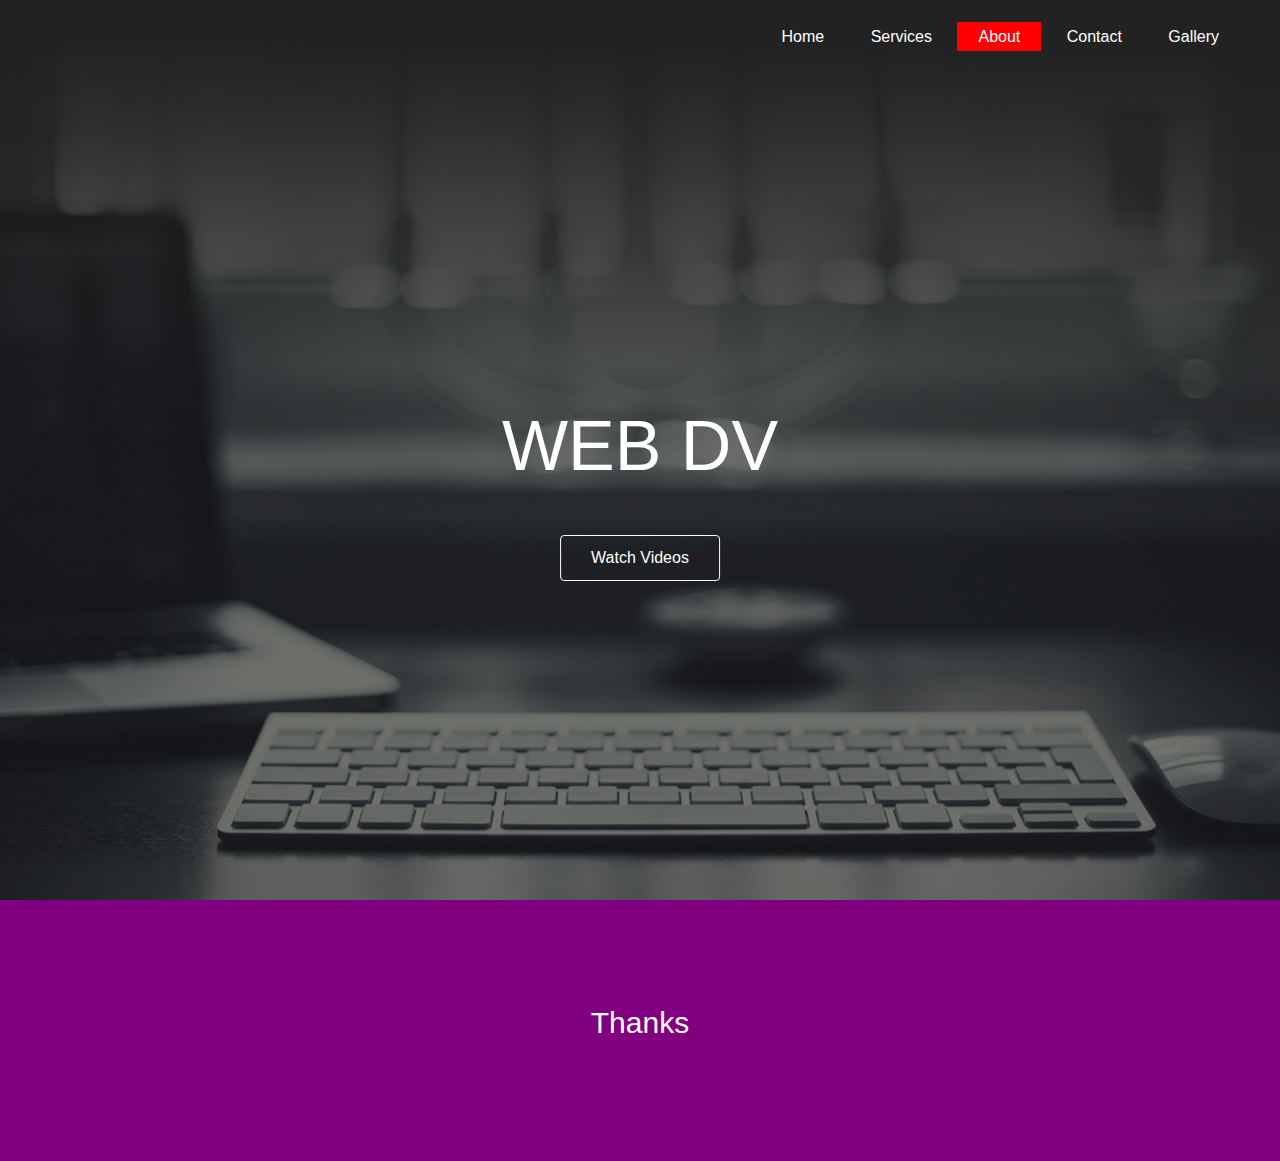
<file: about.html>
<!DOCTYPE html>

<html>
<head>
	<meta name="viewport" content="width=device-width, initial-scale=1.0">
	<link rel="stylesheet" href="https://stackpath.bootstrapcdn.com/bootstrap/4.4.1/css/bootstrap.min.css" integrity="sha384-Vkoo8x4CGsO3+Hhxv8T/Q5PaXtkKtu6ug5TOeNV6gBiFeWPGFN9MuhOf23Q9Ifjh" crossorigin="anonymous">
<script src="https://stackpath.bootstrapcdn.com/bootstrap/4.4.1/js/bootstrap.min.js" integrity="sha384-wfSDF2E50Y2D1uUdj0O3uMBJnjuUD4Ih7YwaYd1iqfktj0Uod8GCExl3Og8ifwB6" crossorigin="anonymous"></script>
	<link rel="stylesheet" type="text/css" href="style.css">
</head>
<body>
	<header>
		<div class="main">
			<ul>
				<li><a href="index.html">Home</a></li>
				<li><a href="service.html">Services</a></li>
				<li class="active"><a href="about.html">About</a></li>
				<li><a href="contact.html">Contact</a></li>
				<li><a href="gallery.html">Gallery</a></li>

			</ul>
		</div>

			<div class="title">
				<h1>WEB DV</h1>
			</div>
			<div class="button">
				<a href="#" class="btn">Watch Videos</a>

			</div>
	</header>
<footer>
		<div>  
			<p style="font-family: sans-serif;font-size: 30px;">Thanks</p>
		</div>
	</footer>
</body>
</html>
</file>
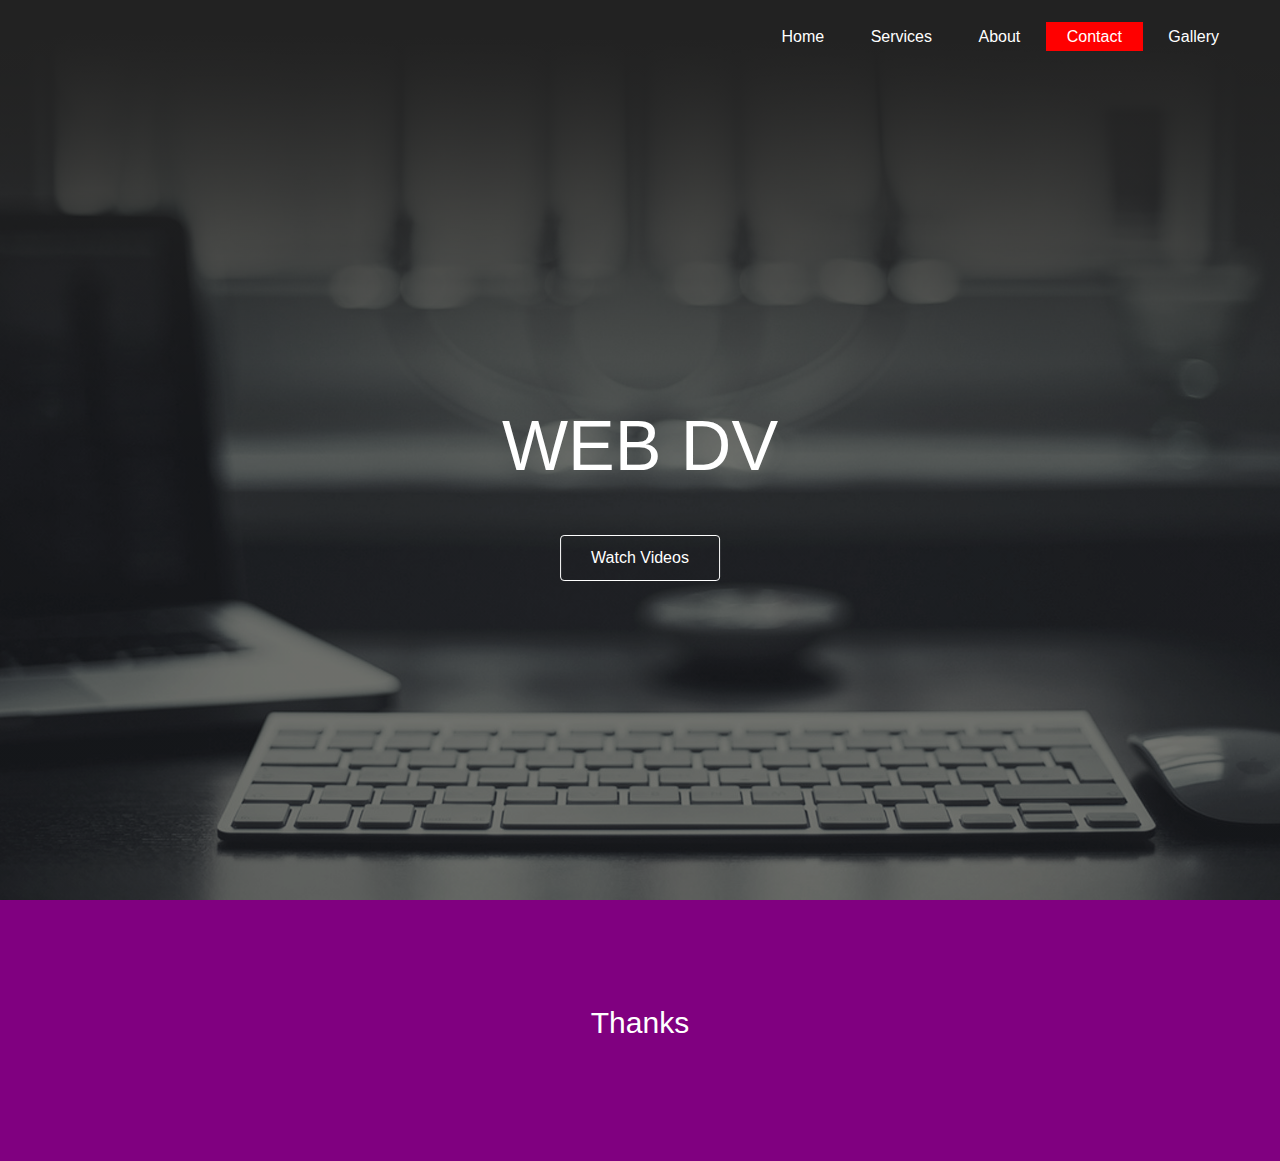
<file: contact.html>
<!DOCTYPE html>

<html>
<head>
	<meta name="viewport" content="width=device-width, initial-scale=1.0">
	<link rel="stylesheet" href="https://stackpath.bootstrapcdn.com/bootstrap/4.4.1/css/bootstrap.min.css" integrity="sha384-Vkoo8x4CGsO3+Hhxv8T/Q5PaXtkKtu6ug5TOeNV6gBiFeWPGFN9MuhOf23Q9Ifjh" crossorigin="anonymous">
<script src="https://stackpath.bootstrapcdn.com/bootstrap/4.4.1/js/bootstrap.min.js" integrity="sha384-wfSDF2E50Y2D1uUdj0O3uMBJnjuUD4Ih7YwaYd1iqfktj0Uod8GCExl3Og8ifwB6" crossorigin="anonymous"></script>
	<link rel="stylesheet" type="text/css" href="style.css">
</head>
<body>
	<header>
		<div class="main">
			<ul>
				<li><a href="index.html">Home</a></li>
				<li><a href="service.html">Services</a></li>
				<li><a href="about.html">About</a></li>
				<li class="active"><a href="contact.html">Contact</a></li>
				<li><a href="gallery.html">Gallery</a></li>

			</ul>
		</div>

			<div class="title">
				<h1>WEB DV</h1>
			</div>
			<div class="button">
				<a href="#" class="btn">Watch Videos</a>

			</div>
	</header>
<footer>
		<div>  
			<p style="font-family: sans-serif;font-size: 30px;">Thanks</p>
		</div>
	</footer>
</body>
</html>
</file>
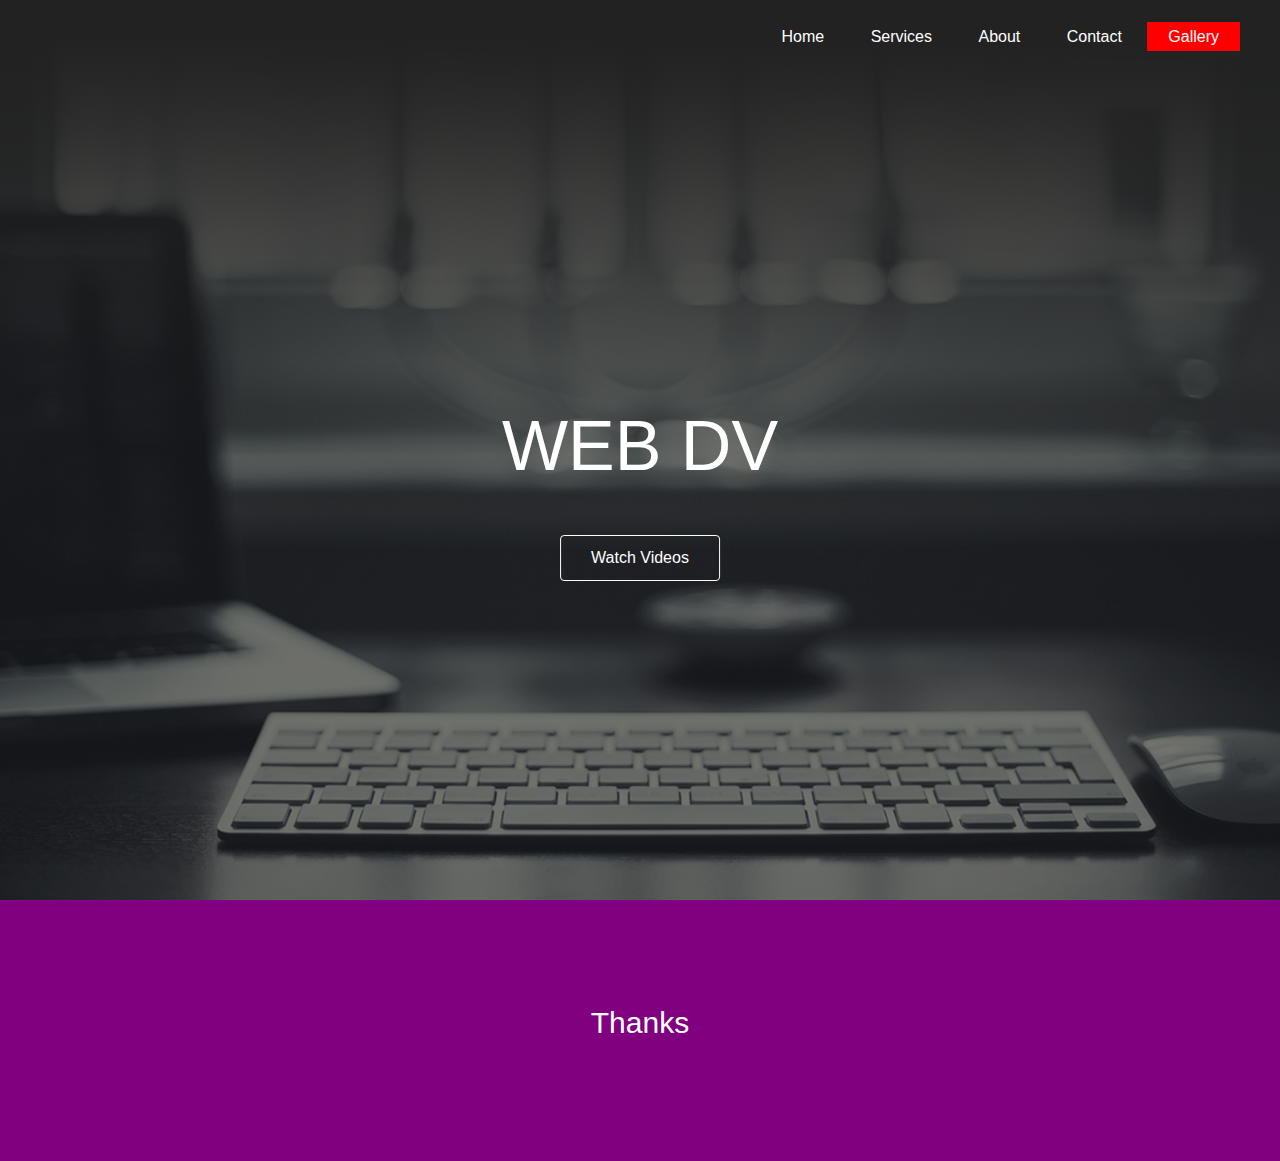
<file: gallery.html>
<!DOCTYPE html>

<html>
<head>
	<meta name="viewport" content="width=device-width, initial-scale=1.0">
	<link rel="stylesheet" href="https://stackpath.bootstrapcdn.com/bootstrap/4.4.1/css/bootstrap.min.css" integrity="sha384-Vkoo8x4CGsO3+Hhxv8T/Q5PaXtkKtu6ug5TOeNV6gBiFeWPGFN9MuhOf23Q9Ifjh" crossorigin="anonymous">
<script src="https://stackpath.bootstrapcdn.com/bootstrap/4.4.1/js/bootstrap.min.js" integrity="sha384-wfSDF2E50Y2D1uUdj0O3uMBJnjuUD4Ih7YwaYd1iqfktj0Uod8GCExl3Og8ifwB6" crossorigin="anonymous"></script>
	<link rel="stylesheet" type="text/css" href="style.css">
</head>
<body>
	<header>
		<div class="main">
			<ul>
				<li><a href="index.html">Home</a></li>
				<li><a href="service.html">Services</a></li>
				<li><a href="about.html">About</a></li>
				<li><a href="contact.html">Contact</a></li>
				<li class="active"><a href="gallery.html">Gallery</a></li>

			</ul>
		</div>

			<div class="title">
				<h1>WEB DV</h1>
			</div>
			<div class="button">
				<a href="#" class="btn">Watch Videos</a>

			</div>
	</header>
<footer>
		<div>  
			<p style="font-family: sans-serif;font-size: 30px;">Thanks</p>
		</div>
	</footer>
</body>
</html>
</file>
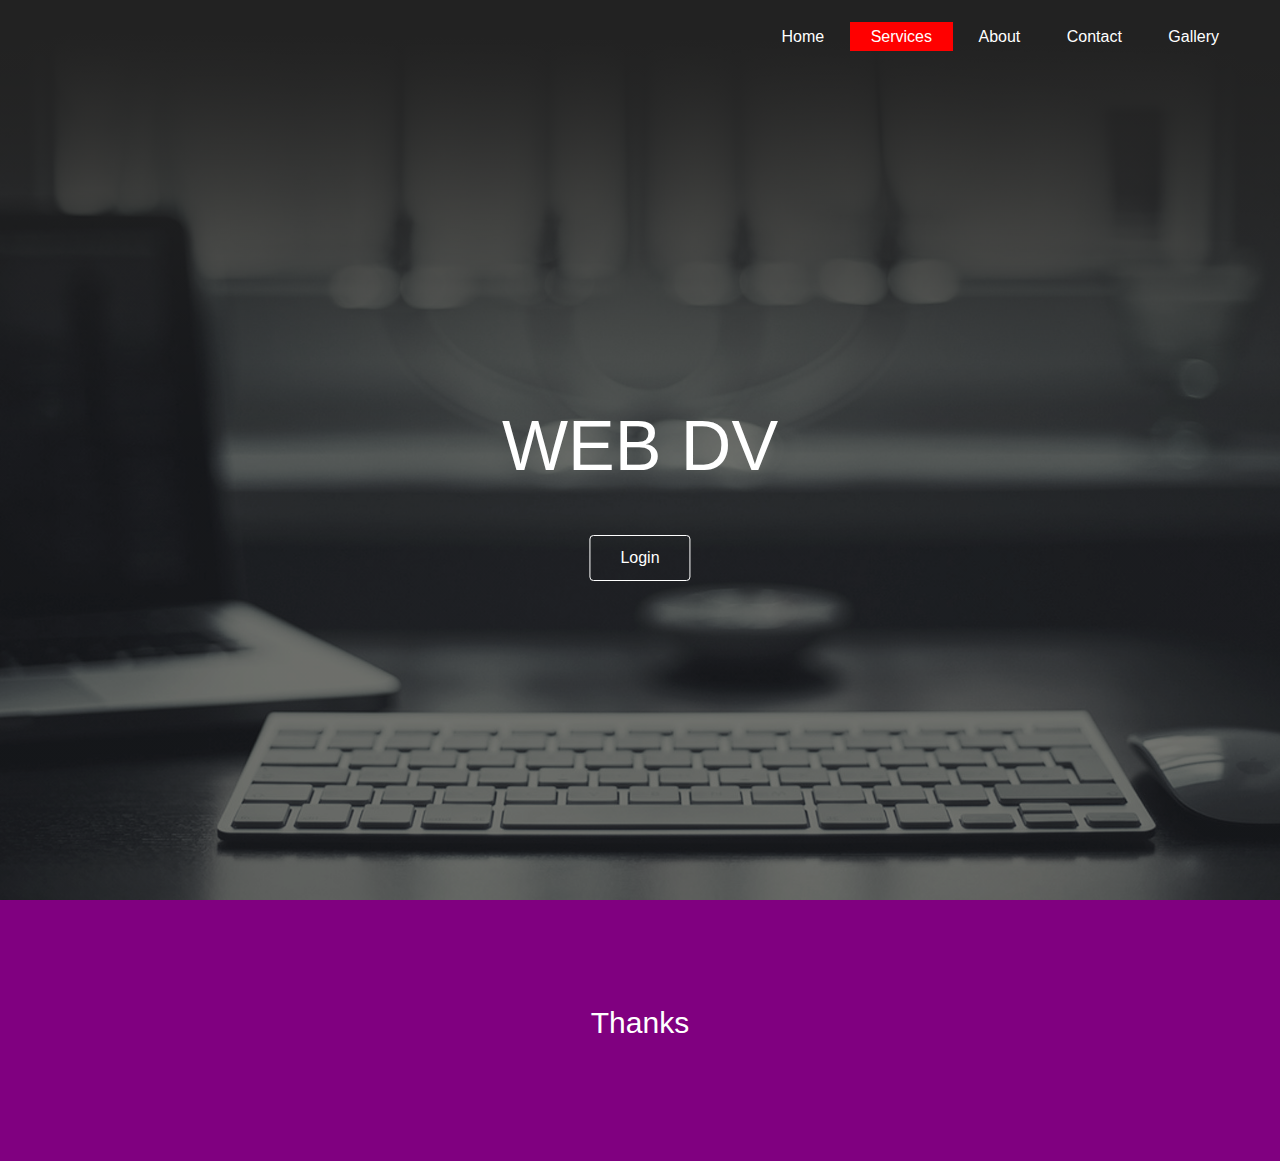
<file: service.html>
<!DOCTYPE html>

<html>
<head>
	<title>ServicePage</title>
	<meta name="viewport" content="width=device-width, initial-scale=1.0">
	<link rel="stylesheet" href="https://stackpath.bootstrapcdn.com/bootstrap/4.4.1/css/bootstrap.min.css" integrity="sha384-Vkoo8x4CGsO3+Hhxv8T/Q5PaXtkKtu6ug5TOeNV6gBiFeWPGFN9MuhOf23Q9Ifjh" crossorigin="anonymous">
<script src="https://stackpath.bootstrapcdn.com/bootstrap/4.4.1/js/bootstrap.min.js" integrity="sha384-wfSDF2E50Y2D1uUdj0O3uMBJnjuUD4Ih7YwaYd1iqfktj0Uod8GCExl3Og8ifwB6" crossorigin="anonymous"></script>
	<link rel="icon" href="Logo.png" >
	<link rel="stylesheet" type="text/css" href="style.css">
</head>
<body>
	<header>
		<div class="main">
			<ul>
				<li ><a href="index.html">Home</a></li>
				<li class="active"><a href="service.html">Services</a></li>
				<li><a href="about.html">About</a></li>
				<li><a href="contact.html">Contact</a></li>
				<li><a href="gallery.html">Gallery</a></li>

			</ul>
		</div>

			<div class="title">
				<h1>WEB DV</h1>
			</div>
			<div class="button">
				<a href="#" class="btn">Login</a>

			</div>
	</header>
<footer>
		<div>  
			<p style="font-family: sans-serif;font-size: 30px;">Thanks</p>
		</div>
	</footer>
</body>
</html>
</file>
<file: style.css>
*{
	margin: 0;
	padding: 0;
	font-family: Arial;
}
header{
	height: 100vh;
	background-image:linear-gradient(rgba(0,0,0,0.5),rgba(0,0,0,0.5)), url(web.jpg);
	background-size: cover;
	background-position: center;
}

ul{

	list-style-type: none;
	float: right;
	margin-top: 25px;
}
ul li{
	display: inline-block;

}
ul li a{
	text-decoration: none;
	color: #fff;
	padding: 5px 20px;
	border: 1px solid transparent;
	transition: 0.6s ease;
}
ul li a:hover{
	background-color: #fff;
	color: #000;
}
.active a{
background-color: red;
	color: #fff;	
}
.main{

	max-width:  1200px;
	margin: auto;
}
.title{
	position: absolute;
	top: 50%;
	left: 50%;
	transform:  translate(-50%,-50%);
}
.title h1{
	color: #fff;
	font-size: 70px;
}
.button{
	position: absolute;
	top: 62%;
	left: 50%;
	transform: translate(-50%,-50%);
}
.btn{
	border: 1px solid #fff;
	padding: 10px 30px;
	text-decoration: none;
	color: white;
	transition: 0.6s ease;
}
.btn:hover{
background-color: #fff;
	color: #000;
}
footer{left: 0;
   bottom: 0;
   padding-bottom: 100px;
   width: 100%;
   background-color: purple;
   color: white;
   text-align: center;
   padding-top: 100px;
   }
</file>
